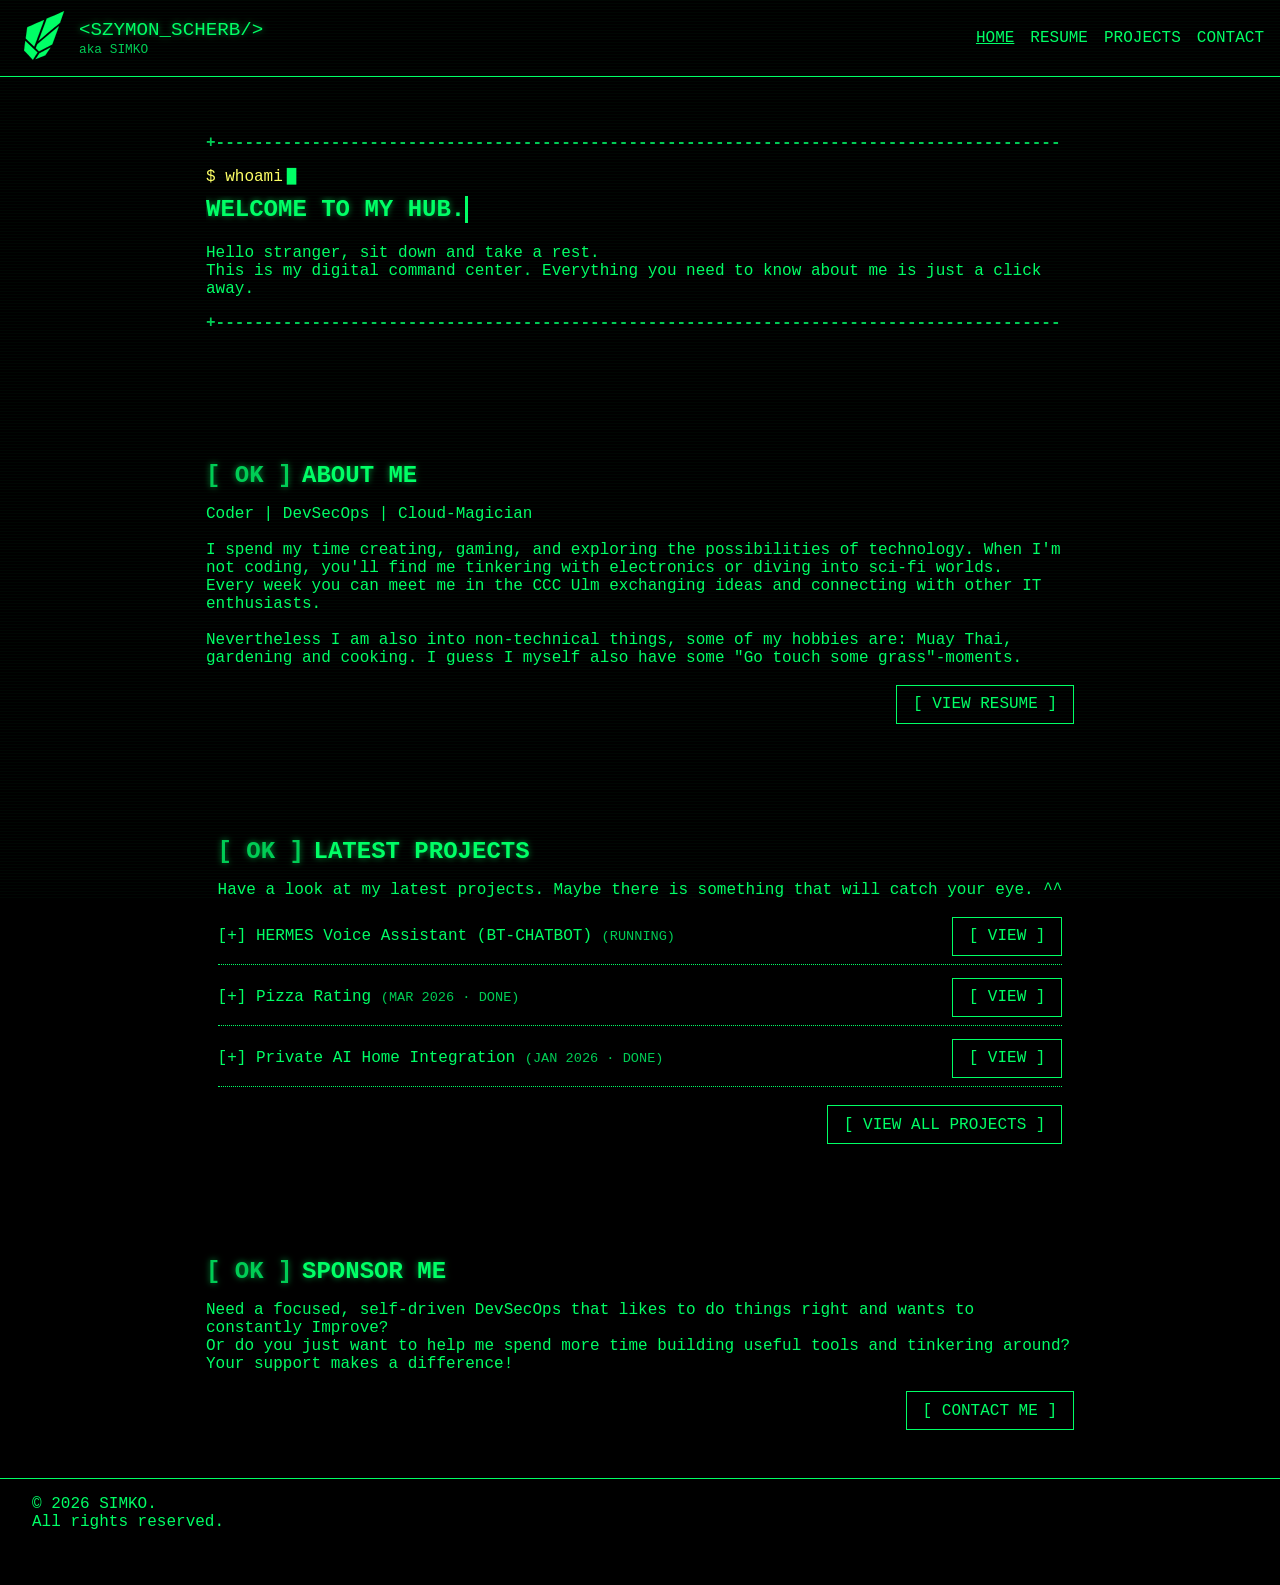
<file: index.html>
<!DOCTYPE html>
<html lang="en">
<head>
<meta charset="UTF-8">
<meta name="viewport" content="width=device-width, initial-scale=1.0">
<title>HOME</title>
<link rel="stylesheet" href="style.css">
<link rel="icon" type="image/x-icon" href="img/logo.svg">
<link rel="canonical" href="https://s-i-m-k-o.github.io/web-app/">
<meta name="theme-color" content="#000">
<meta name="description" content="Szymon Scherb (SIMKO) - DevSecOps engineer. Projects, resume and how to get in touch.">
<meta property="og:title" content="<SZYMON_SCHERB/> - DevSecOps Hub">
<meta property="og:description" content="Szymon Scherb (SIMKO) - DevSecOps engineer. Projects, resume and how to get in touch.">
<meta property="og:type" content="website">
<meta property="og:url" content="https://s-i-m-k-o.github.io/web-app/">
<meta property="og:image" content="https://s-i-m-k-o.github.io/web-app/img/simko-logo-og.jpg">
</head>
<body>

<header>
    <div class="header-left">
        <a href="index.html"><img src="img/logo.svg" alt="Logo"/></a>
        <div class="header-text">
            <p class="site-title">&lt;SZYMON_SCHERB/&gt;</p>
            <p class="site-subtitle">aka SIMKO</p>
        </div>
    </div>
    <nav>
        <a href="index.html" class="active" aria-current="page">HOME</a>
        <a href="resume.html">RESUME</a>
        <a href="projects.html">PROJECTS</a>
        <a href="contact.html">CONTACT</a>
    </nav>
</header>

<section>
    <p class="ascii-divider">+----------------------------------------------------------------------------------------</p>
    <p class="prompt">$ whoami</p>
    <h1 class="typewriter" id="welcome-text">WELCOME TO MY HUB.</h1>
    <p>Hello stranger, sit down and take a rest.<br>
       This is my digital command center. Everything you need to know about me is just a click away.</p>
    <p class="ascii-divider">+----------------------------------------------------------------------------------------</p>
</section>
<br>

<section>
    <h2><span class="ok">[ OK ]</span>ABOUT ME</h2>
    <p>Coder | DevSecOps | Cloud-Magician</p>
    <br>
    <p>I spend my time creating, gaming, and exploring the possibilities of technology. When I'm not coding, you'll find me tinkering with electronics or diving into sci-fi worlds.</p>
    <p>Every week you can meet me in the CCC Ulm exchanging ideas and connecting with other IT enthusiasts.</p>
    <br>
    <p>Nevertheless I am also into non-technical things, some of my hobbies are: Muay Thai, gardening and cooking. I guess I myself also have some "Go touch some grass"-moments.</p>
    <br>
    <div class="row end">
        <a class="button" href="resume.html">[ VIEW RESUME ]</a>
    </div>
</section>
<br>

<section>
    <h2><span class="ok">[ OK ]</span>LATEST PROJECTS</h2>
    <p>Have a look at my latest projects. Maybe there is something that will catch your eye. ^^ </p>
    <br>
    <ul class="project-list">
        <li class="project-item">
            <span>[+] HERMES Voice Assistant (BT-CHATBOT) <i>(RUNNING)</i></span>
            <a class="button" href="projects/bt-chatbot.html">[ VIEW ]</a>
        </li>
        <li class="project-item">
            <span>[+] Pizza Rating <i>(MAR 2026 · DONE)</i></span>
            <a class="button" href="projects/pizza-rating.html">[ VIEW ]</a>
        </li>
        <li class="project-item">
            <span>[+] Private AI Home Integration <i>(JAN 2026 · DONE)</i></span>
            <a class="button" href="projects/ai-home-integration.html">[ VIEW ]</a>
        </li>
    </ul>
    <br>
    <div class="row end">
        <a class="button" href="projects.html">[ VIEW ALL PROJECTS ]</a>
    </div>
</section>
<br>

<section>
    <h2><span class="ok">[ OK ]</span>SPONSOR ME</h2>
    <p>Need a focused, self-driven DevSecOps that likes to do things right and wants to constantly Improve?</p>
    <p>Or do you just want to help me spend more time building useful tools and tinkering around? <br> Your support makes a difference!</p>
    <br>
    <div class="row end">
        <a class="button" href="contact.html">[ CONTACT ME ]</a>
    </div>
</section>

<footer>
    <p>&copy; 2026 SIMKO. <br>All rights reserved.</p>
</footer>

</body>
</html>
</file>
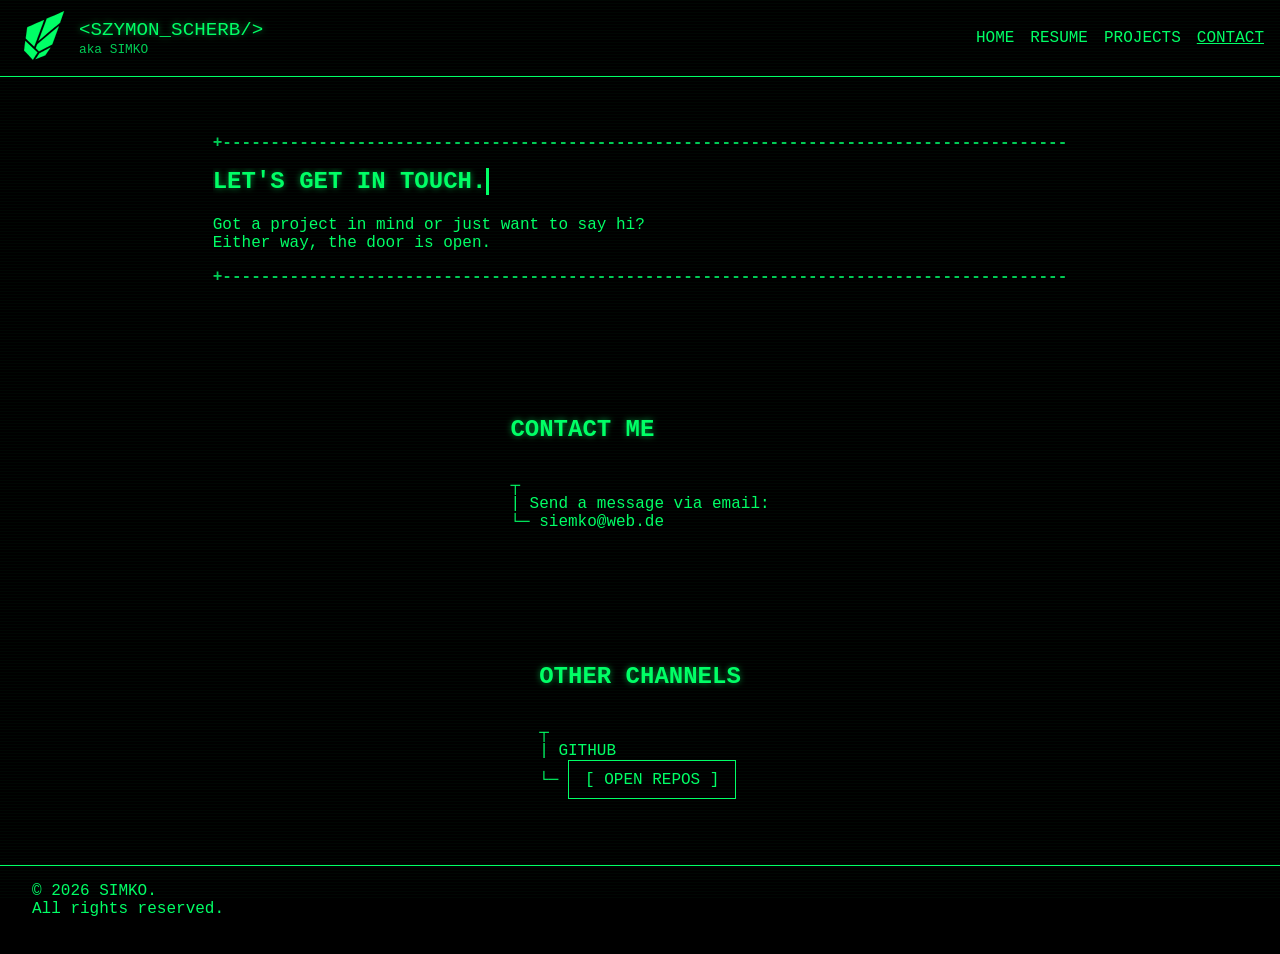
<file: contact.html>
<!DOCTYPE html>
<html lang="en">
<head>
    <meta charset="UTF-8">
    <meta name="viewport" content="width=device-width, initial-scale=1.0">
<title>CONTACT</title>
<link rel="stylesheet" href="style.css">
<link rel="icon" type="image/x-icon" href="img/logo.svg">
<link rel="canonical" href="https://s-i-m-k-o.github.io/web-app/contact.html">
<meta name="theme-color" content="#000">
<meta name="description" content="Contact Szymon Scherb (SIMKO) - send an email or find me on GitHub.">
<meta property="og:title" content="<SZYMON_SCHERB/> - Contact">
<meta property="og:description" content="Contact Szymon Scherb (SIMKO) - send an email or find me on GitHub.">
<meta property="og:type" content="website">
<meta property="og:url" content="https://s-i-m-k-o.github.io/web-app/contact.html">
<meta property="og:image" content="https://s-i-m-k-o.github.io/web-app/img/simko-logo-og.jpg">
</head>
<body>
<header>
    <div class="header-left">
        <a href="index.html"><img src="img/logo.svg" alt="Logo"></a>
        <div class="header-text">
            <p class="site-title">&lt;SZYMON_SCHERB/&gt;</p>
            <p class="site-subtitle">aka SIMKO</p>
        </div>
    </div>
    <nav>
        <a href="index.html">HOME</a>
        <a href="resume.html">RESUME</a>
        <a href="projects.html">PROJECTS</a>
        <a href="contact.html" class="active" aria-current="page">CONTACT</a>
    </nav>
</header>

<section>
    <p class="ascii-divider">+----------------------------------------------------------------------------------------</p>
    <h1 class="typewriter" id="welcome-text">LET'S GET IN TOUCH.</h1>
    <p>Got a project in mind or just want to say hi?<br>Either way, the door is open.</p>
    <p class="ascii-divider">+----------------------------------------------------------------------------------------</p>
</section>
<br>

<section>
    <h2>CONTACT ME</h2>
    <br>
    <p>┬</p>
    <p>| Send a message via email:</p>
    <p>└─ siemko&#64;web&#46;de</p>
    <br>
</section>
<br>

<section>
    <h2>OTHER CHANNELS</h2>
    <br>
    <p>┬</p>
    <p>| GITHUB</p>
    <p>└─ <a class="button" href="https://github.com/S-I-M-K-O" target="_blank" rel="noopener">[ OPEN REPOS ]</a></p>
    <br>
</section>

<footer>
    <p>&copy; 2026 SIMKO. <br>All rights reserved.</p>
</footer>

</body>
</html>
</file>
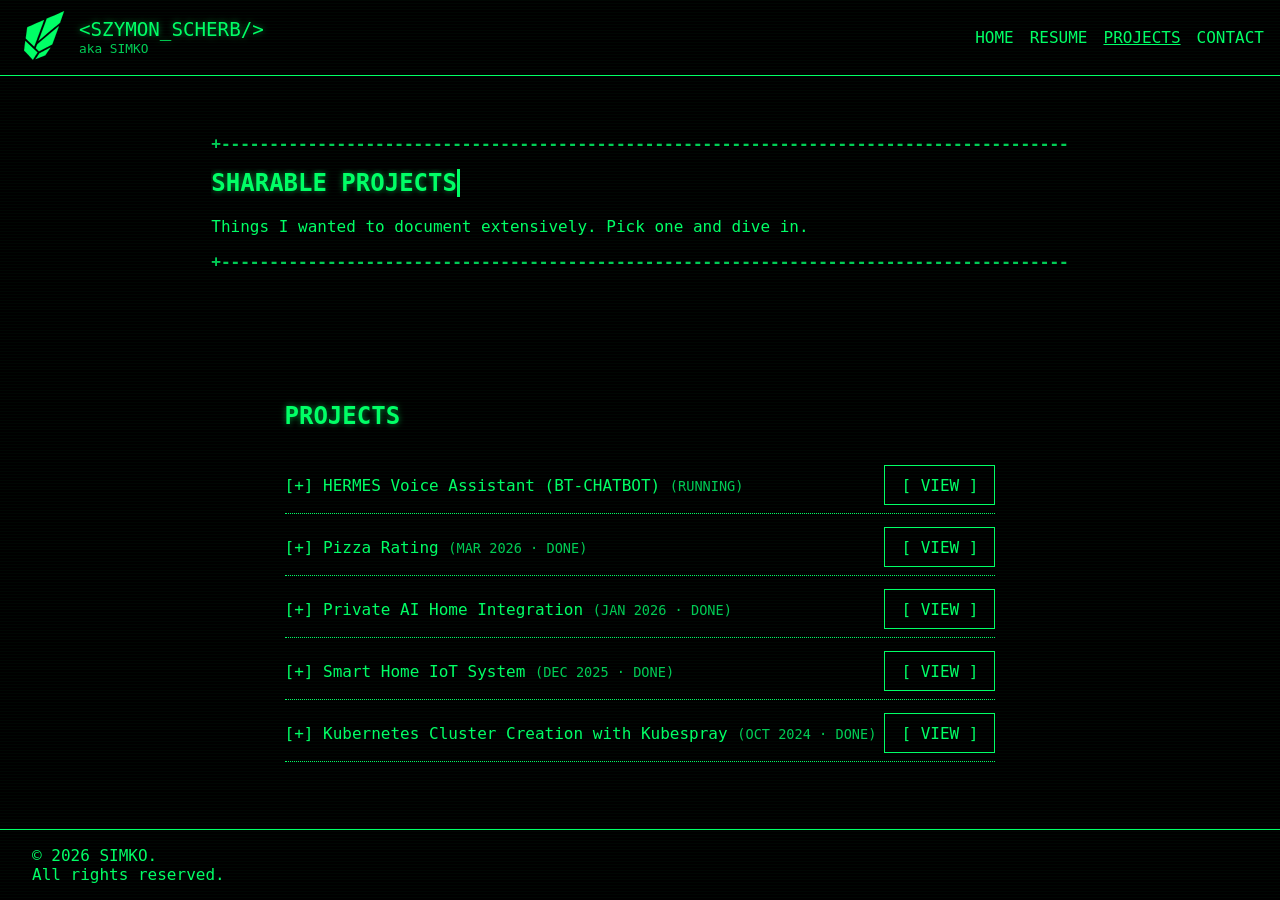
<file: projects.html>
<!DOCTYPE html>
<html lang="en">
<head>
    <meta charset="UTF-8">
    <meta name="viewport" content="width=device-width, initial-scale=1.0">
<title>PROJECTS</title>
<link rel="stylesheet" href="style.css">
<link rel="icon" type="image/x-icon" href="img/logo.svg">
<link rel="canonical" href="https://s-i-m-k-o.github.io/web-app/projects.html">
<meta name="theme-color" content="#000">
<meta name="description" content="Projects of Szymon Scherb (SIMKO) - Kubernetes, private AI and smart home IoT.">
<meta property="og:title" content="<SZYMON_SCHERB/> - Projects">
<meta property="og:description" content="Projects of Szymon Scherb (SIMKO) - Kubernetes, private AI and smart home IoT.">
<meta property="og:type" content="website">
<meta property="og:url" content="https://s-i-m-k-o.github.io/web-app/projects.html">
<meta property="og:image" content="https://s-i-m-k-o.github.io/web-app/img/simko-logo-og.jpg">
</head>
<body>
<header>
    <div class="header-left">
        <a href="index.html"><img src="img/logo.svg" alt="Logo"></a>
        <div class="header-text">
            <p class="site-title">&lt;SZYMON_SCHERB/&gt;</p>
            <p class="site-subtitle">aka SIMKO</p>
        </div>
    </div>
    <nav>
        <a href="index.html">HOME</a>
        <a href="resume.html">RESUME</a>
        <a href="projects.html" class="active" aria-current="page">PROJECTS</a>
        <a href="contact.html">CONTACT</a>
    </nav>
</header>

<section>
    <p class="ascii-divider">+----------------------------------------------------------------------------------------</p>
    <h1 class="typewriter" id="welcome-text">SHARABLE PROJECTS</h1>
    <p>Things I wanted to document extensively. Pick one and dive in.<br></p>
    <p class="ascii-divider">+----------------------------------------------------------------------------------------</p>
</section>
<br>

<section>
    <h2>PROJECTS</h2>
    <br>
    <ul class="project-list">
        <li class="project-item">
            <span>[+] HERMES Voice Assistant (BT-CHATBOT) <i>(RUNNING)</i></span>
            <a class="button" href="projects/bt-chatbot.html">[ VIEW ]</a>
        </li>
        <li class="project-item">
            <span>[+] Pizza Rating <i>(MAR 2026 · DONE)</i></span>
            <a class="button" href="projects/pizza-rating.html">[ VIEW ]</a>
        </li>
        <li class="project-item">
            <span>[+] Private AI Home Integration <i>(JAN 2026 · DONE)</i></span>
            <a class="button" href="projects/ai-home-integration.html">[ VIEW ]</a>
        </li>
        <li class="project-item">
            <span>[+] Smart Home IoT System <i>(DEC 2025 · DONE)</i></span>
            <a class="button" href="projects/smart-home-iot.html">[ VIEW ]</a>
        </li>
        <li class="project-item">
            <span>[+] Kubernetes Cluster Creation with Kubespray <i>(OCT 2024 · DONE)</i></span>
            <a class="button" href="projects/kubernetes-hetzner-cluster.html">[ VIEW ]</a>
        </li>
    </ul>
</section>

<footer>
    <p>&copy; 2026 SIMKO. <br>All rights reserved.</p>
</footer>

</body>
</html>
</file>
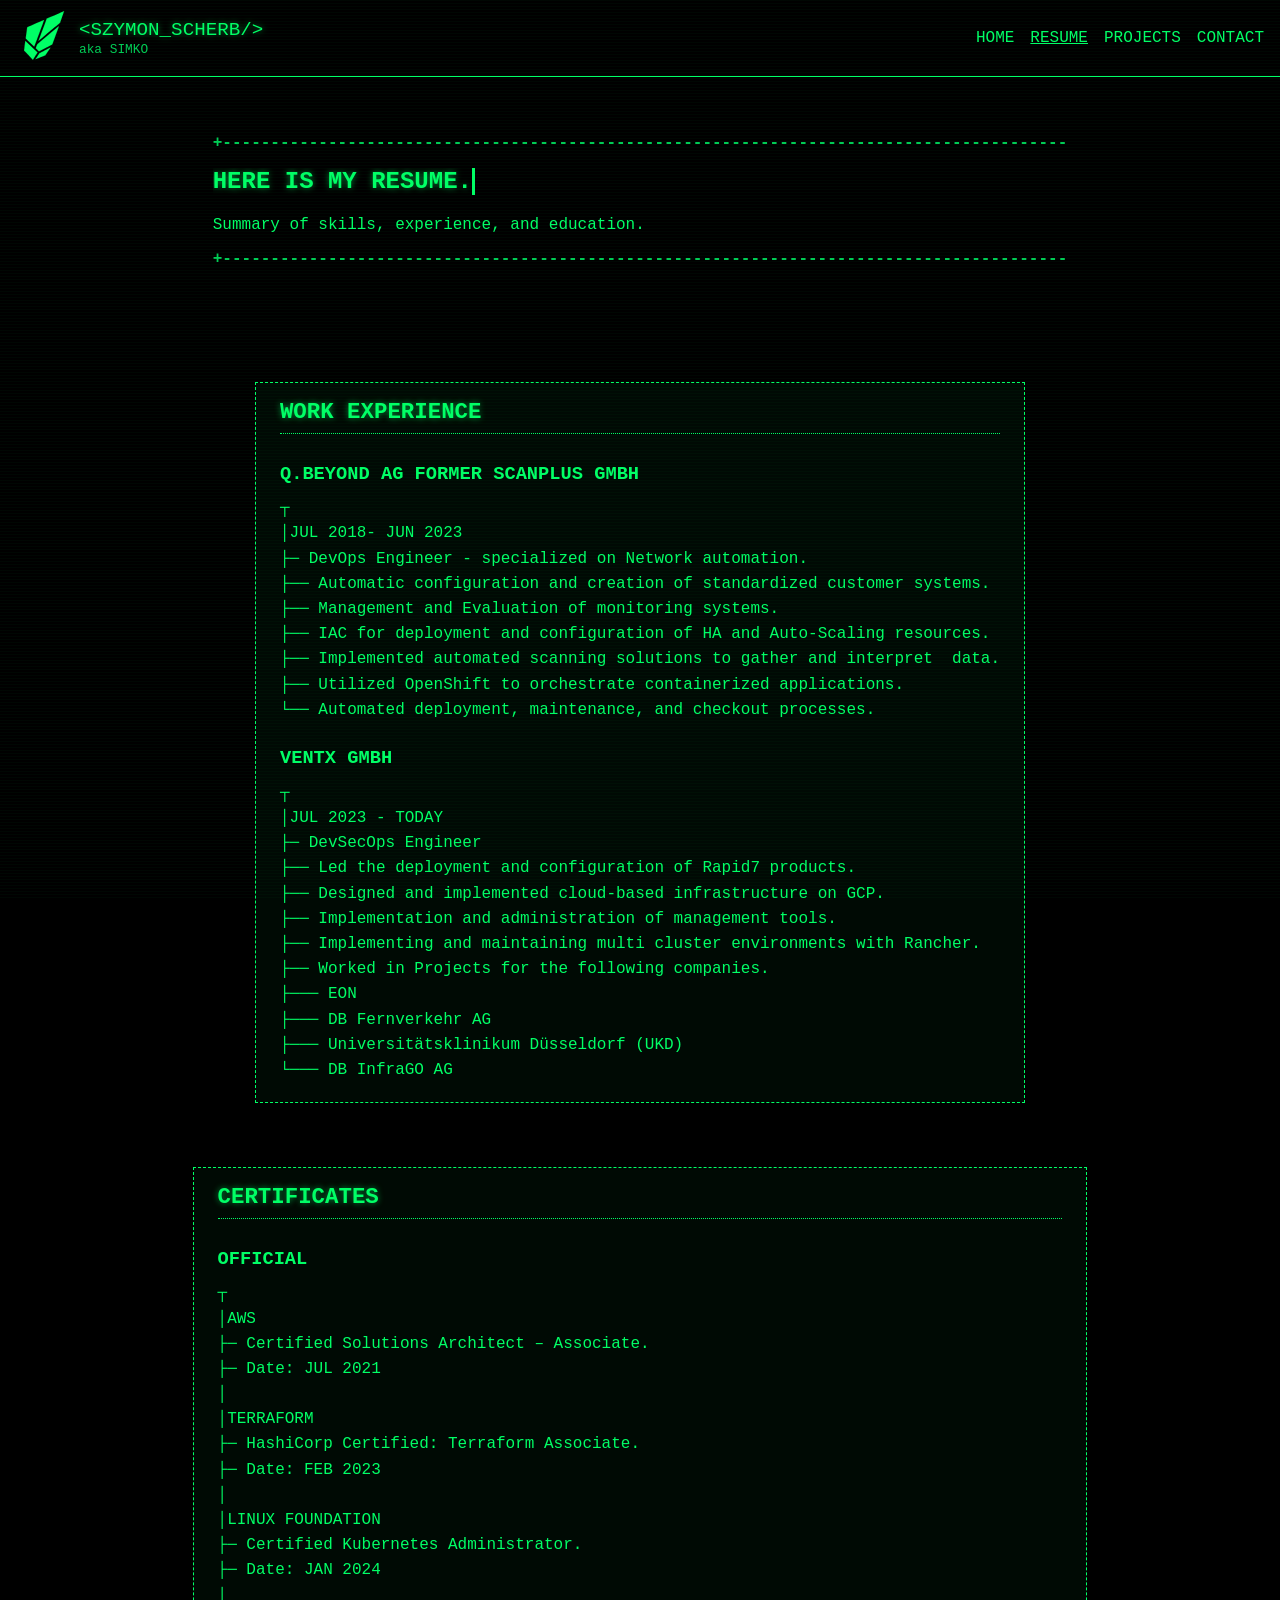
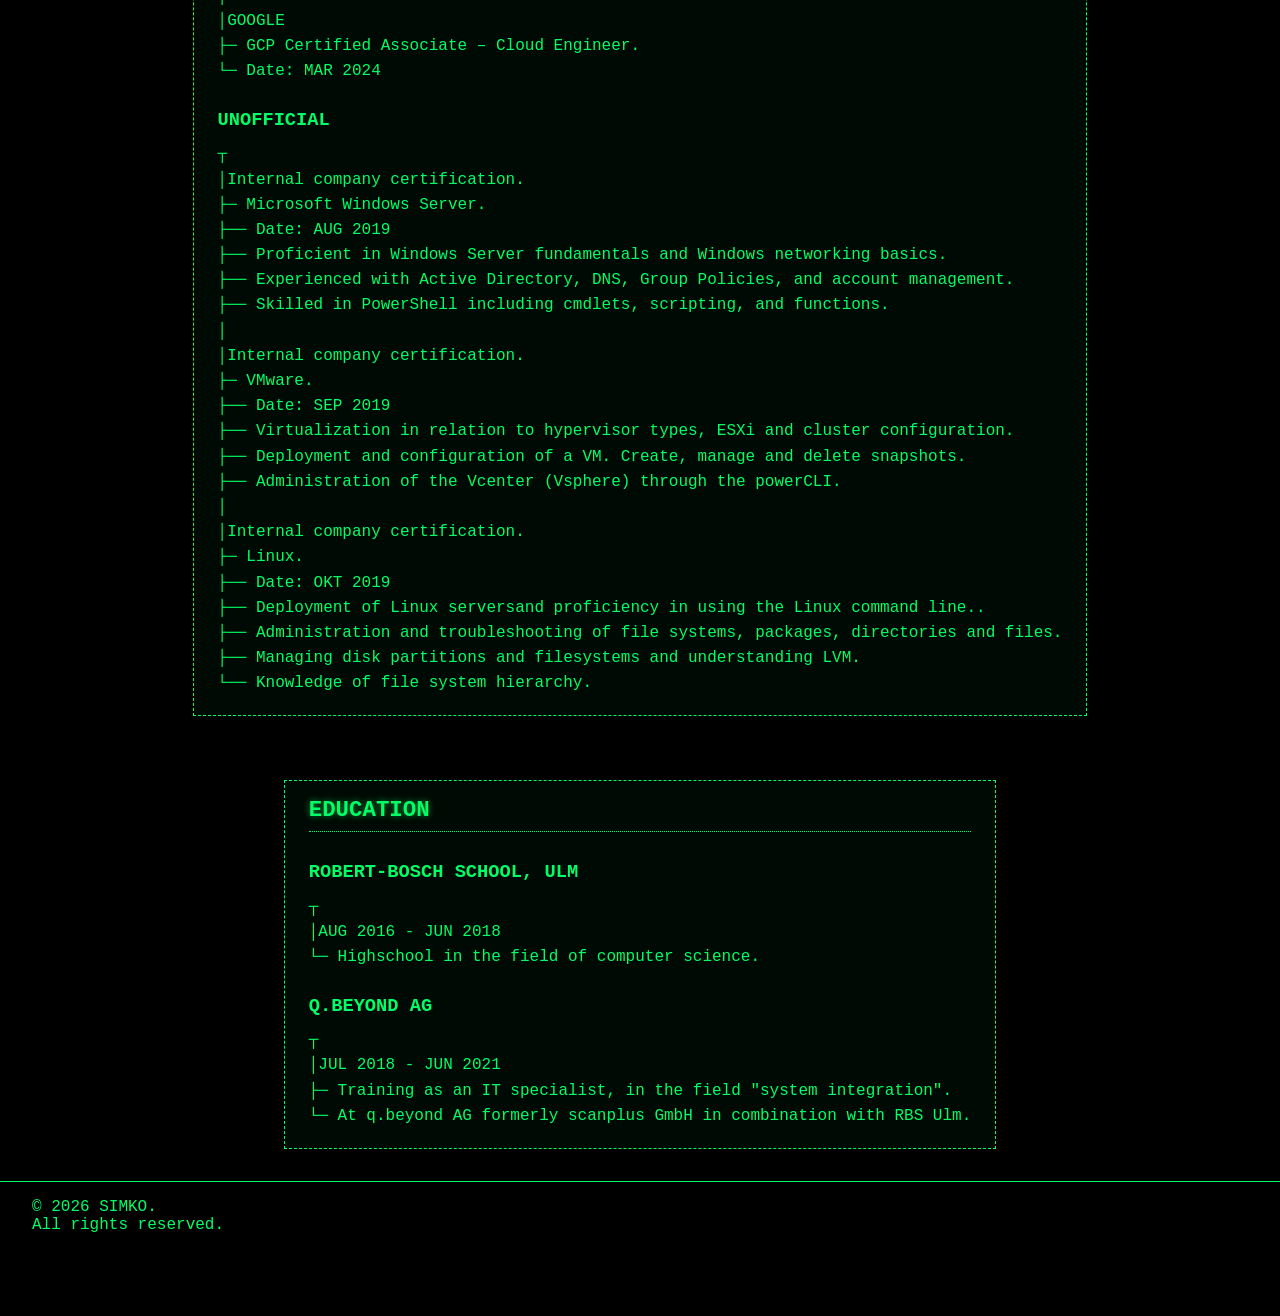
<file: resume.html>
<!DOCTYPE html>
<html lang="en">
<head>
    <meta charset="UTF-8">
    <meta name="viewport" content="width=device-width, initial-scale=1.0">
    <title>RESUME</title>
    <link rel="icon" type="image/x-icon" href="img/logo.svg">
    <link rel="stylesheet" href="style.css">
    <link rel="canonical" href="https://s-i-m-k-o.github.io/web-app/resume.html">
    <meta name="theme-color" content="#000">
    <meta name="description" content="Resume of Szymon Scherb (SIMKO) - DevSecOps engineer. Work experience, certificates and education.">
    <meta property="og:title" content="<SZYMON_SCHERB/> - Resume">
    <meta property="og:description" content="Resume of Szymon Scherb (SIMKO) - DevSecOps engineer. Work experience, certificates and education.">
    <meta property="og:type" content="website">
    <meta property="og:url" content="https://s-i-m-k-o.github.io/web-app/resume.html">
    <meta property="og:image" content="https://s-i-m-k-o.github.io/web-app/img/simko-logo-og.jpg">
</head>
<body>
<header>
    <div class="header-left">
        <a href="index.html"><img src="img/logo.svg" alt="Logo"></a>
        <div class="header-text">
            <p class="site-title">&lt;SZYMON_SCHERB/&gt;</p>
            <p class="site-subtitle">aka SIMKO</p>
        </div>
    </div>
    <nav>
        <a href="index.html">HOME</a>
        <a href="resume.html" class="active" aria-current="page">RESUME</a>
        <a href="projects.html">PROJECTS</a>
        <a href="contact.html">CONTACT</a>
    </nav>
</header>

<section>
    <p class="ascii-divider">+----------------------------------------------------------------------------------------</p>
    <h1 class="typewriter" id="welcome-text">HERE IS MY RESUME.</h1>
    <p>Summary of skills, experience, and education.</p>
    <p class="ascii-divider">+----------------------------------------------------------------------------------------</p>
</section>
<br>

 <section class="resume work-experience"> 
    <div class="q_beyond">
        <h2>WORK EXPERIENCE</h2>
        <h3>Q.BEYOND AG FORMER SCANPLUS GMBH</h3>
        <p>┬</p>        
        <p>│JUL 2018- JUN 2023</p>
        <p>├─ DevOps Engineer - specialized on Network automation.</p>
        <p>├── Automatic configuration and creation of standardized customer systems.</p>
        <p>├── Management and Evaluation of monitoring systems.</p>
        <p>├── IAC for deployment and configuration of HA and Auto-Scaling resources.</p>
        <p>├── Implemented automated scanning solutions to gather and interpret  data.</p>
        <p>├── Utilized OpenShift to orchestrate containerized applications.</p>
        <p>└── Automated deployment, maintenance, and checkout processes.</p>
    </div>
    <div class="ventx">
        <h3>VENTX GMBH</h3>
        <p>┬</p>        
        <p>│JUL 2023 - TODAY</p>
        <p>├─ DevSecOps Engineer</p>
        <p>├── Led the deployment and configuration of Rapid7 products.</p>
        <p>├── Designed and implemented cloud-based infrastructure on GCP.</p>
        <p>├── Implementation and administration of management tools.</p>
        <p>├── Implementing and maintaining multi cluster environments with Rancher.</p>
        <p>├── Worked in Projects for the following companies.</p>
        <p>├─── EON</p>
        <p>├─── DB Fernverkehr AG</p>
        <p>├─── Universitätsklinikum Düsseldorf (UKD)</p>
        <p>└─── DB InfraGO AG</p>
    </div>
 </section>

 <section class="resume Certificates">
    <div class="certificates_official">
        <h2>CERTIFICATES</h2>
        <h3>OFFICIAL</h3>
        <p>┬</p>        
        <p>│AWS</p>
        <p>├─ Certified Solutions Architect – Associate.</p>
        <p>├─ Date: JUL 2021</p>
        <p>│</p>
        <p>│TERRAFORM</p>
        <p>├─ HashiCorp Certified: Terraform Associate.</p>
        <p>├─ Date: FEB 2023</p>
        <p>│</p>
        <p>│LINUX FOUNDATION</p>
        <p>├─ Certified Kubernetes Administrator.</p>
        <p>├─ Date: JAN 2024</p>
        <p>│</p>
        <p>│GOOGLE</p>
        <p>├─ GCP Certified Associate – Cloud Engineer.</p>
        <p>└─ Date: MAR 2024</p>
    </div>

    <div class="certificates_unofficial">
        <h3>UNOFFICIAL</h3>
        <p>┬</p>        
        <p>│Internal company certification.</p>
        <p>├─ Microsoft Windows Server.</p>
        <p>├── Date: AUG 2019</p>
        <p>├── Proficient in Windows Server fundamentals and Windows networking basics.</p>
        <p>├── Experienced with Active Directory, DNS, Group Policies, and account management.</p>
        <p>├── Skilled in PowerShell including cmdlets, scripting, and functions.</p>
        <p>│</p>
        <p>│Internal company certification.</p>
        <p>├─ VMware.</p>
        <p>├── Date: SEP 2019</p>
        <p>├── Virtualization in relation to hypervisor types, ESXi and cluster configuration.</p>
        <p>├── Deployment and configuration of a VM. Create, manage and delete snapshots.</p>
        <p>├── Administration of the Vcenter (Vsphere) through the powerCLI.</p>
        <p>│</p>
        <p>│Internal company certification.</p>
        <p>├─ Linux.</p>
        <p>├── Date: OKT 2019</p>
        <p>├── Deployment of Linux serversand proficiency in using the Linux command line..</p>
        <p>├── Administration and troubleshooting of file systems, packages, directories and files.</p>
        <p>├── Managing disk partitions and filesystems and understanding LVM.</p>
        <p>└── Knowledge of file system hierarchy.</p>
    </div>
 </section>
 
 <section class="resume Education"> 
    <h2>EDUCATION</h2>
    <div>
        <h3>ROBERT-BOSCH SCHOOL, ULM</h3>
        <p>┬</p>        
        <p>│AUG 2016 - JUN 2018</p>
        <p>└─ Highschool in the field of computer science.</p>
    </div>
    <div>
        <h3>Q.BEYOND AG</h3>
        <p>┬</p>        
        <p>│JUL 2018 - JUN 2021</p>
        <p>├─ Training as an IT specialist, in the field "system integration".</p>
        <p>└─ At q.beyond AG formerly scanplus GmbH in combination with RBS Ulm.</p>
    </div>
 </section>

<footer>
    <p>&copy; 2026 SIMKO. <br>All rights reserved.</p>
</footer>

</body>
</html>
</file>
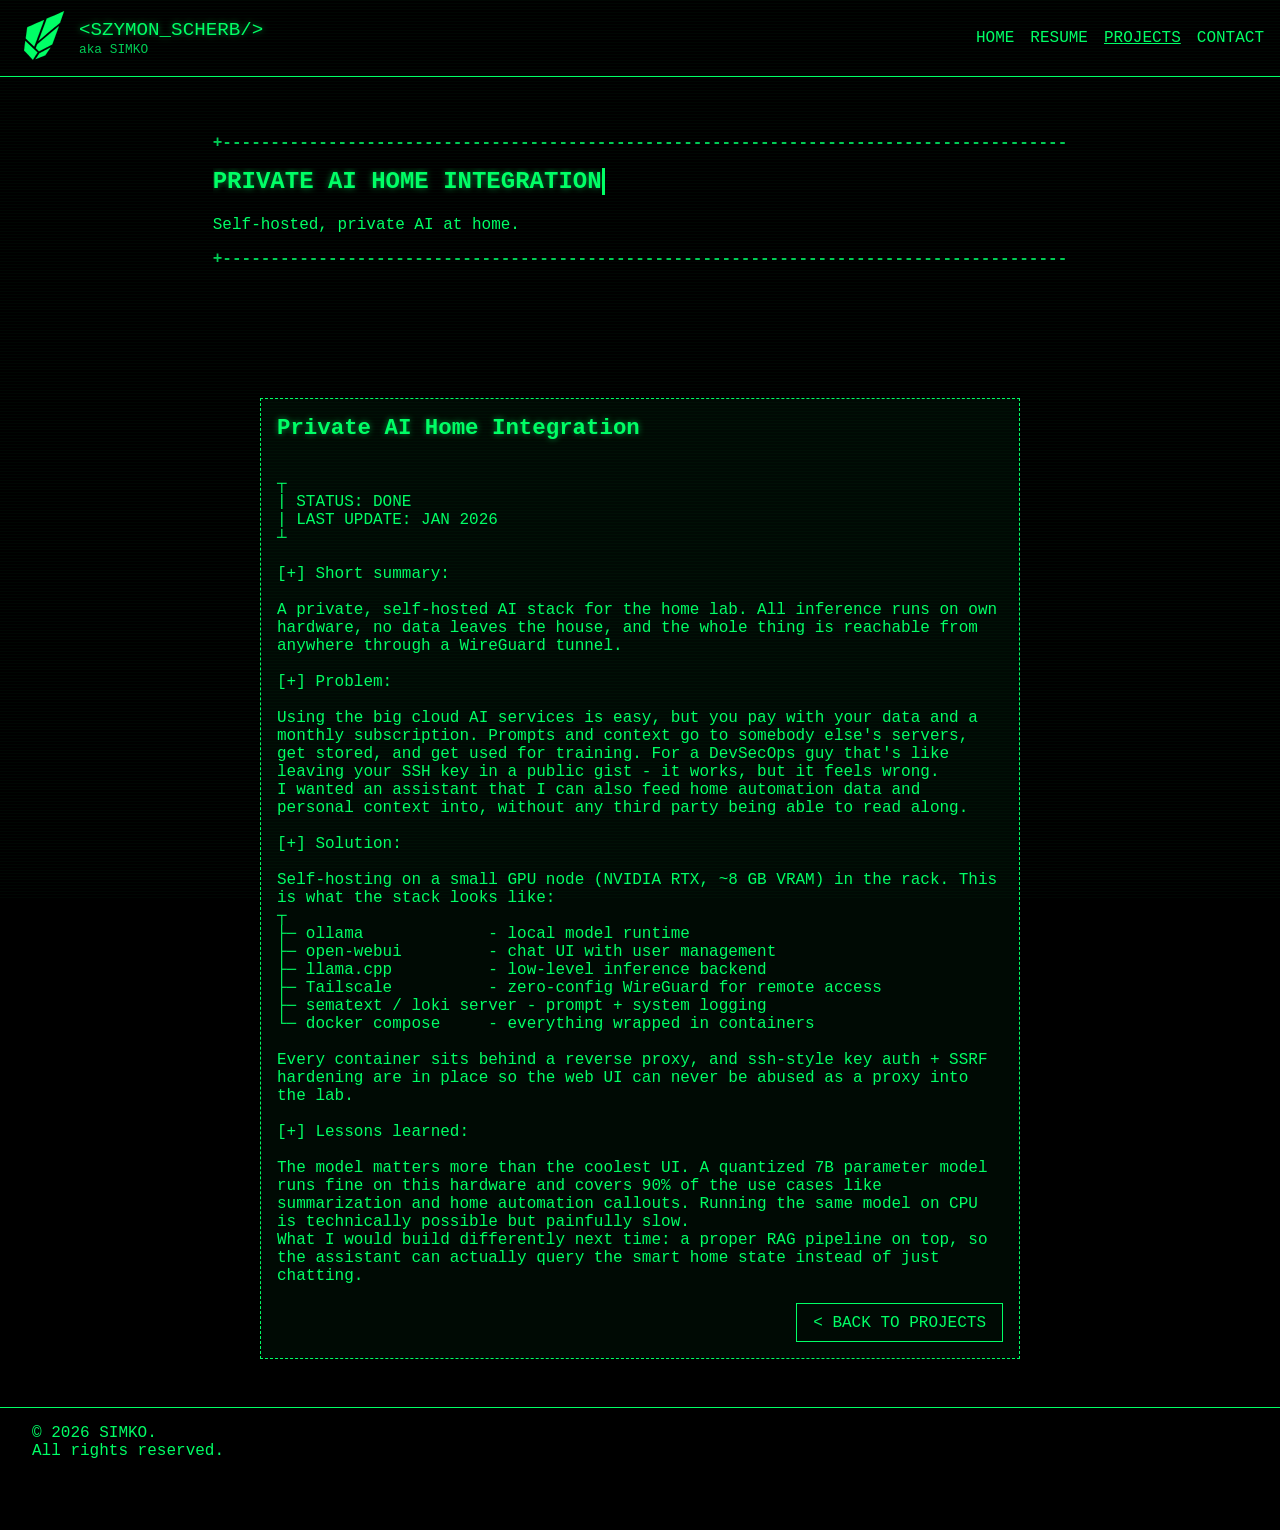
<file: projects/ai-home-integration.html>
<!DOCTYPE html>
<html lang="en">
<head>
    <meta charset="UTF-8">
    <meta name="viewport" content="width=device-width, initial-scale=1.0">
    <title>PRIVATE AI HOME INTEGRATION | PROJECTS</title>
    <link rel="stylesheet" href="../style.css">
    <link rel="icon" type="image/x-icon" href="../img/logo.svg">
    <link rel="canonical" href="https://s-i-m-k-o.github.io/web-app/projects/ai-home-integration.html">
    <meta name="theme-color" content="#000">
    <meta name="description" content="Private, self-hosted AI home integration on a home lab GPU node - project write-up by SIMKO.">
    <meta property="og:title" content="Private AI Home Integration - SIMKO">
    <meta property="og:description" content="Private, self-hosted AI home integration on a home lab GPU node - project write-up by SIMKO.">
    <meta property="og:type" content="website">
    <meta property="og:url" content="https://s-i-m-k-o.github.io/web-app/projects/ai-home-integration.html">
    <meta property="og:image" content="https://s-i-m-k-o.github.io/web-app/img/simko-logo-og.jpg">
</head>
<body>
<header>
    <div class="header-left">
        <a href="../index.html"><img src="../img/logo.svg" alt="Logo"></a>
        <div class="header-text">
            <p class="site-title">&lt;SZYMON_SCHERB/&gt;</p>
            <p class="site-subtitle">aka SIMKO</p>
        </div>
    </div>
    <nav>
        <a href="../index.html">HOME</a>
        <a href="../resume.html">RESUME</a>
        <a href="../projects.html" class="active" aria-current="page">PROJECTS</a>
        <a href="../contact.html">CONTACT</a>
    </nav>
</header>

<section>
    <p class="ascii-divider">+----------------------------------------------------------------------------------------</p>
    <h1 class="typewriter" id="welcome-text">PRIVATE AI HOME INTEGRATION</h1>
    <p>Self-hosted, private AI at home.<br></p>
    <p class="ascii-divider">+----------------------------------------------------------------------------------------</p>
</section>
<br>

<section>
    <div class="project-card">
        <h2>Private AI Home Integration</h2>
        <br>
        <p>┬</p>
        <p>| STATUS: DONE </p>
        <p>| LAST UPDATE: JAN 2026 </p>
        <p>┴</p>
        <br>
        <p>[+] Short summary:</p>
        <br>
        <p>A private, self-hosted AI stack for the home lab. All inference runs on own hardware, no data leaves the house, and the whole thing is reachable from anywhere through a WireGuard tunnel.</p>
        <br>
        <p>[+] Problem:</p>
        <br>
        <p>Using the big cloud AI services is easy, but you pay with your data and a monthly subscription. Prompts and context go to somebody else's servers, get stored, and get used for training. For a DevSecOps guy that's like leaving your SSH key in a public gist - it works, but it feels wrong.</p>
        <p>I wanted an assistant that I can also feed home automation data and personal context into, without any third party being able to read along.</p>
        <br>
        <p>[+] Solution:</p>
        <br>
        <p>Self-hosting on a small GPU node (NVIDIA RTX, ~8 GB VRAM) in the rack. This is what the stack looks like:</p>
        <p>┬</p>
        <p>├─ ollama             - local model runtime</p>
        <p>├─ open-webui         - chat UI with user management</p>
        <p>├─ llama.cpp          - low-level inference backend</p>
        <p>├─ Tailscale          - zero-config WireGuard for remote access</p>
        <p>├─ sematext / loki server - prompt + system logging</p>
        <p>└─ docker compose     - everything wrapped in containers</p>
        <br>
        <p>Every container sits behind a reverse proxy, and ssh-style key auth + SSRF hardening are in place so the web UI can never be abused as a proxy into the lab.</p>
        <br>
        <p>[+] Lessons learned:</p>
        <br>
        <p>The model matters more than the coolest UI. A quantized 7B parameter model runs fine on this hardware and covers 90% of the use cases like summarization and home automation callouts. Running the same model on CPU is technically possible but painfully slow.</p>
        <p>What I would build differently next time: a proper RAG pipeline on top, so the assistant can actually query the smart home state instead of just chatting.</p>
        <br>
        <div class="row end">
            <a class="button" href="../projects.html">&lt; BACK TO PROJECTS</a>
        </div>
    </div>
</section>

<footer>
    <p>&copy; 2026 SIMKO. <br>All rights reserved.</p>
</footer>

</body>
</html>
</file>
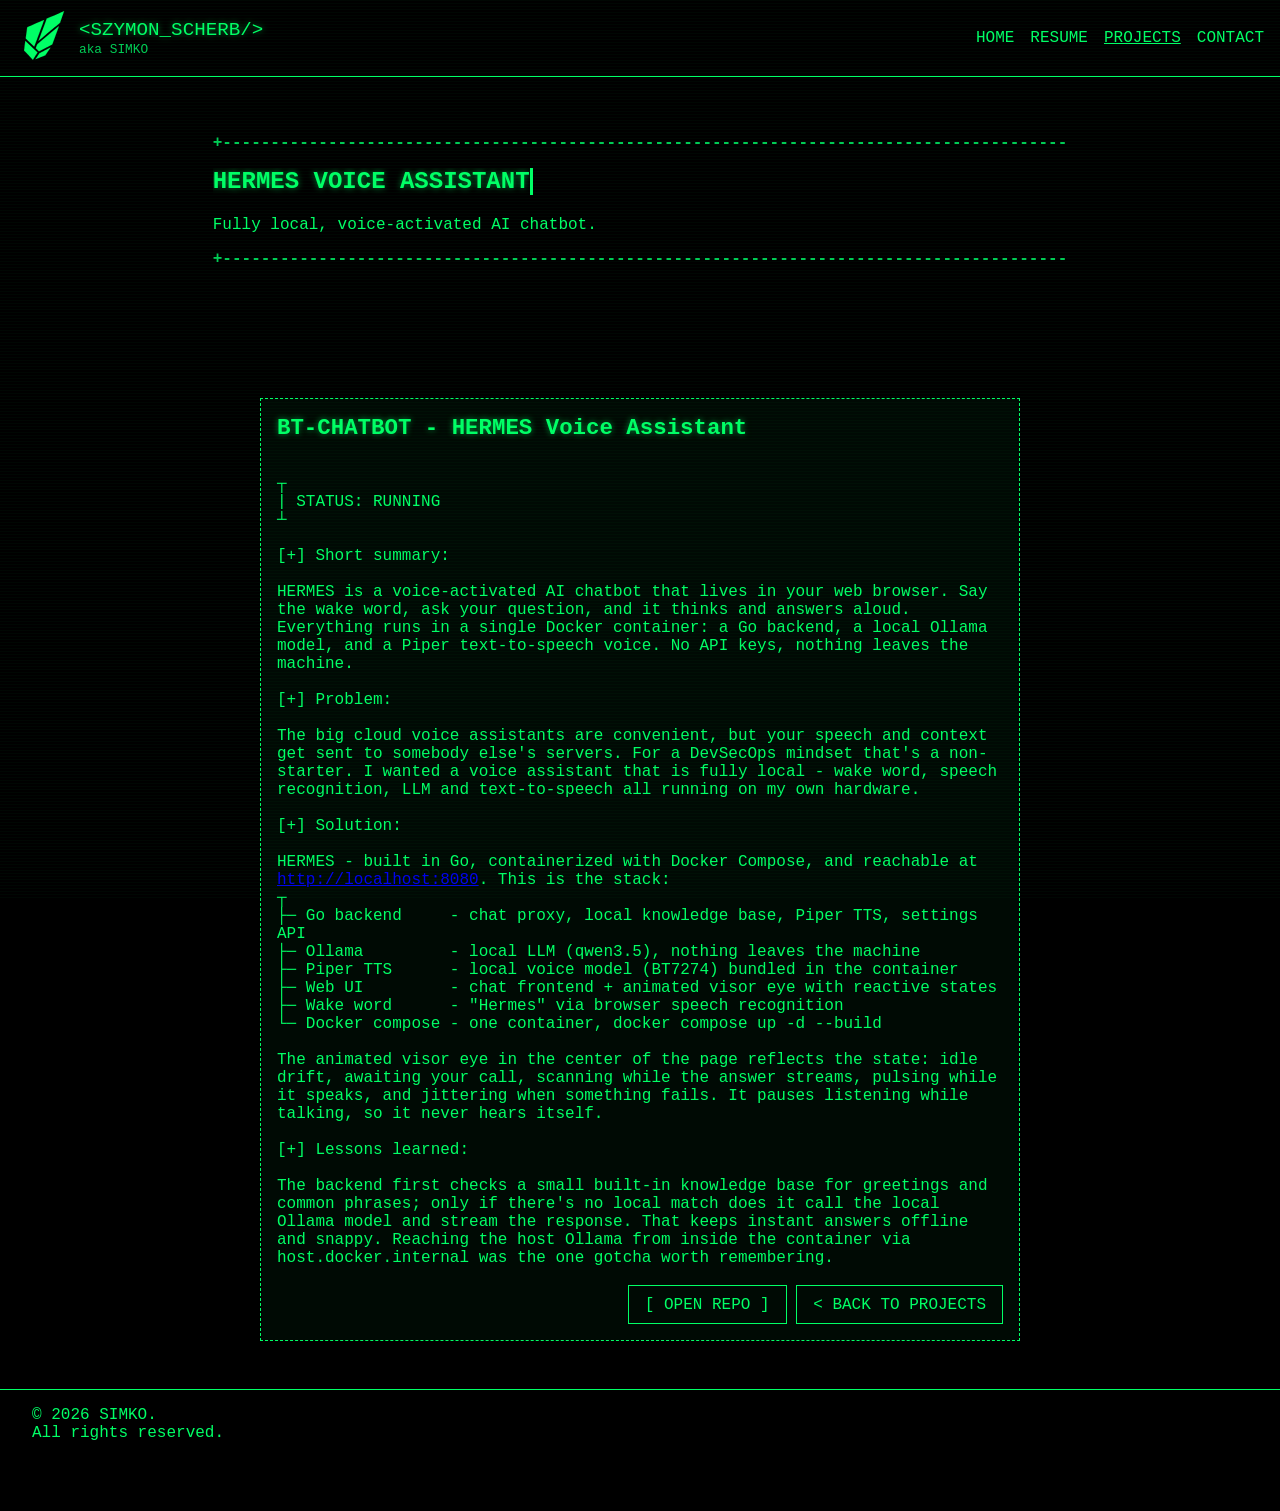
<file: projects/bt-chatbot.html>
<!DOCTYPE html>
<html lang="en">
<head>
    <meta charset="UTF-8">
    <meta name="viewport" content="width=device-width, initial-scale=1.0">
    <title>HERMES VOICE ASSISTANT | PROJECTS</title>
    <link rel="stylesheet" href="../style.css">
    <link rel="icon" type="image/x-icon" href="../img/logo.svg">
    <link rel="canonical" href="https://s-i-m-k-o.github.io/web-app/projects/bt-chatbot.html">
    <meta name="theme-color" content="#000">
    <meta name="description" content="BT-CHATBOT - fully local, voice-activated AI chatbot with wake word, animated visor eye, Ollama and Piper TTS - project write-up by SIMKO.">
    <meta property="og:title" content="HERMES Voice Assistant (BT-CHATBOT) - SIMKO">
    <meta property="og:description" content="BT-CHATBOT - fully local, voice-activated AI chatbot with wake word, animated visor eye, Ollama and Piper TTS - project write-up by SIMKO.">
    <meta property="og:type" content="website">
    <meta property="og:url" content="https://s-i-m-k-o.github.io/web-app/projects/bt-chatbot.html">
    <meta property="og:image" content="https://s-i-m-k-o.github.io/web-app/img/simko-logo-og.jpg">
</head>
<body>
<header>
    <div class="header-left">
        <a href="../index.html"><img src="../img/logo.svg" alt="Logo"></a>
        <div class="header-text">
            <p class="site-title">&lt;SZYMON_SCHERB/&gt;</p>
            <p class="site-subtitle">aka SIMKO</p>
        </div>
    </div>
    <nav>
        <a href="../index.html">HOME</a>
        <a href="../resume.html">RESUME</a>
        <a href="../projects.html" class="active" aria-current="page">PROJECTS</a>
        <a href="../contact.html">CONTACT</a>
    </nav>
</header>

<section>
    <p class="ascii-divider">+----------------------------------------------------------------------------------------</p>
    <h1 class="typewriter" id="welcome-text">HERMES VOICE ASSISTANT</h1>
    <p>Fully local, voice-activated AI chatbot.<br></p>
    <p class="ascii-divider">+----------------------------------------------------------------------------------------</p>
</section>
<br>

<section>
    <div class="project-card">
        <h2>BT-CHATBOT - HERMES Voice Assistant</h2>
        <br>
        <p>┬</p>
        <p>| STATUS: RUNNING </p>
        <p>┴</p>
        <br>
        <p>[+] Short summary:</p>
        <br>
        <p>HERMES is a voice-activated AI chatbot that lives in your web browser. Say the wake word, ask your question, and it thinks and answers aloud. Everything runs in a single Docker container: a Go backend, a local Ollama model, and a Piper text-to-speech voice. No API keys, nothing leaves the machine.</p>
        <br>
        <p>[+] Problem:</p>
        <br>
        <p>The big cloud voice assistants are convenient, but your speech and context get sent to somebody else's servers. For a DevSecOps mindset that's a non-starter. I wanted a voice assistant that is fully local - wake word, speech recognition, LLM and text-to-speech all running on my own hardware.</p>
        <br>
        <p>[+] Solution:</p>
        <br>
        <p>HERMES - built in Go, containerized with Docker Compose, and reachable at <a href="http://localhost:8080">http://localhost:8080</a>. This is the stack:</p>
        <p>┬</p>
        <p>├─ Go backend     - chat proxy, local knowledge base, Piper TTS, settings API</p>
        <p>├─ Ollama         - local LLM (qwen3.5), nothing leaves the machine</p>
        <p>├─ Piper TTS      - local voice model (BT7274) bundled in the container</p>
        <p>├─ Web UI         - chat frontend + animated visor eye with reactive states</p>
        <p>├─ Wake word      - "Hermes" via browser speech recognition</p>
        <p>└─ Docker compose - one container, docker compose up -d --build</p>
        <br>
        <p>The animated visor eye in the center of the page reflects the state: idle drift, awaiting your call, scanning while the answer streams, pulsing while it speaks, and jittering when something fails. It pauses listening while talking, so it never hears itself.</p>
        <br>
        <p>[+] Lessons learned:</p>
        <br>
        <p>The backend first checks a small built-in knowledge base for greetings and common phrases; only if there's no local match does it call the local Ollama model and stream the response. That keeps instant answers offline and snappy. Reaching the host Ollama from inside the container via host.docker.internal was the one gotcha worth remembering.</p>
        <br>
        <div class="row end">
            <a class="button" href="https://github.com/S-I-M-K-O/BT-CHATBOT" target="_blank" rel="noopener">[ OPEN REPO ]</a>
            <a class="button" href="../projects.html">&lt; BACK TO PROJECTS</a>
        </div>
    </div>
</section>

<footer>
    <p>&copy; 2026 SIMKO. <br>All rights reserved.</p>
</footer>

</body>
</html>
</file>
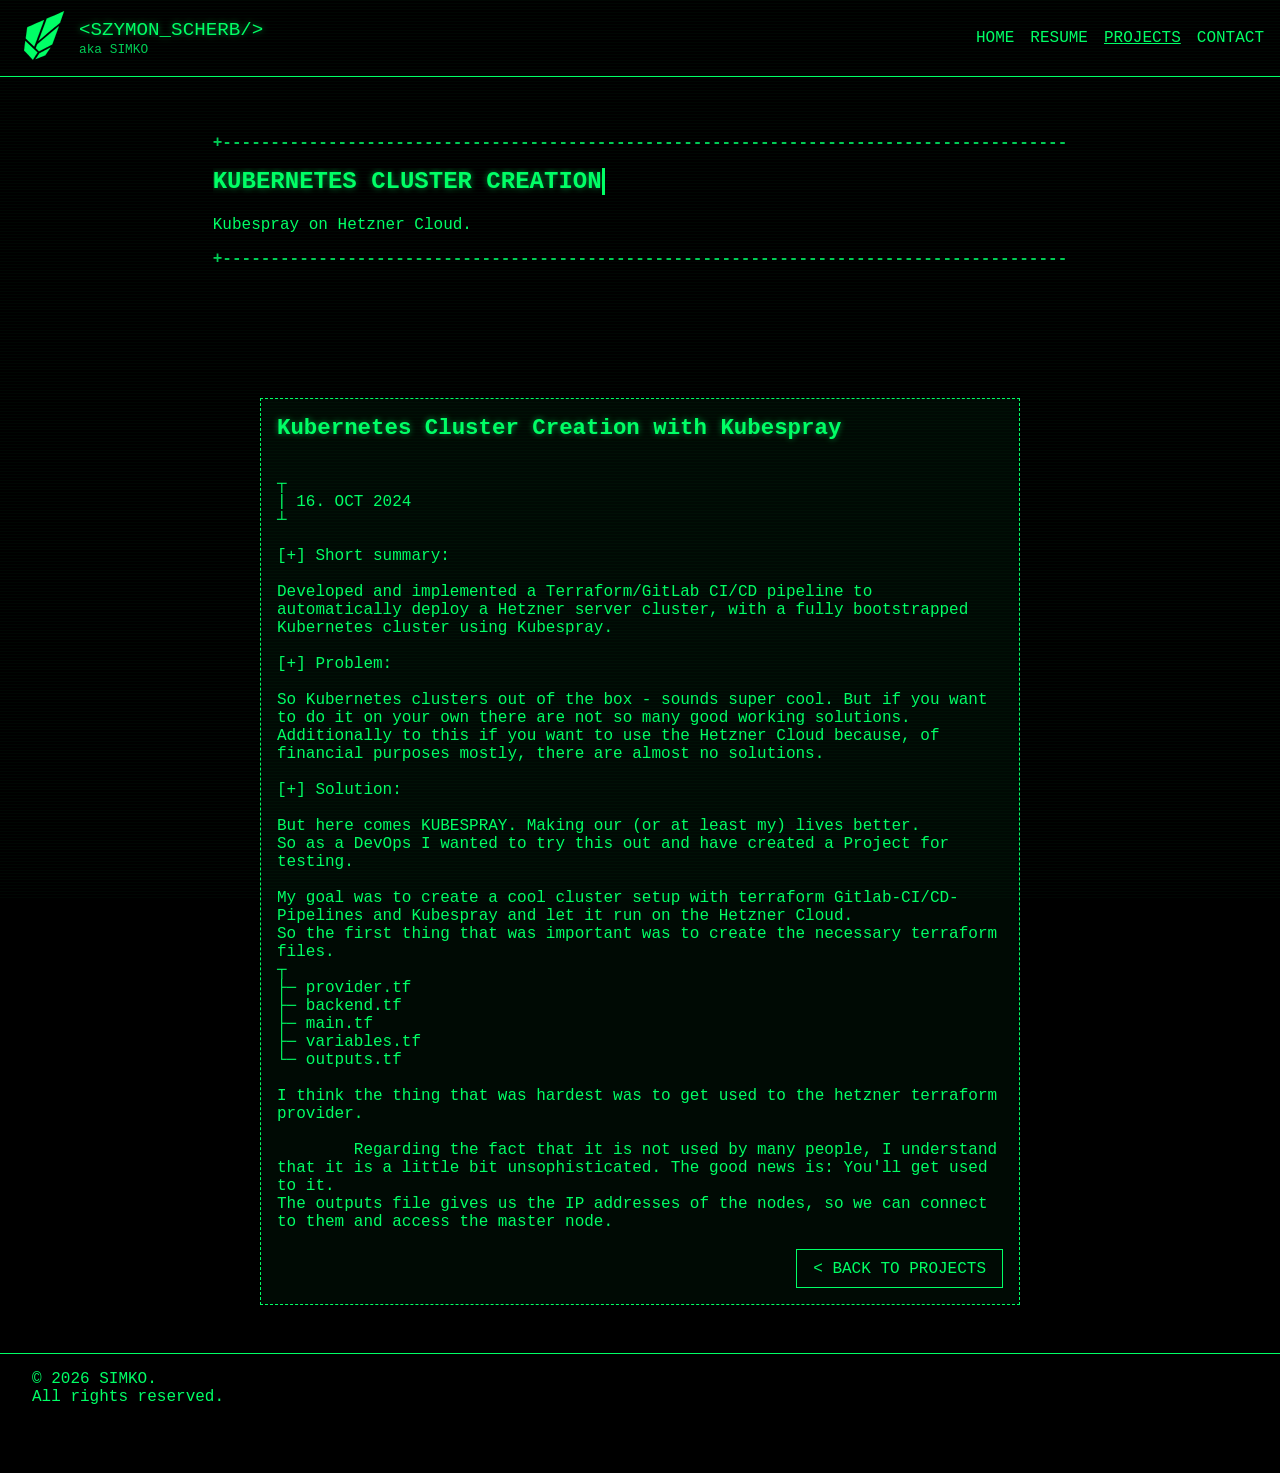
<file: projects/kubernetes-hetzner-cluster.html>
<!DOCTYPE html>
<html lang="en">
<head>
    <meta charset="UTF-8">
    <meta name="viewport" content="width=device-width, initial-scale=1.0">
    <title>KUBERNETES CLUSTER | PROJECTS</title>
    <link rel="stylesheet" href="../style.css">
    <link rel="icon" type="image/x-icon" href="../img/logo.svg">
    <link rel="canonical" href="https://s-i-m-k-o.github.io/web-app/projects/kubernetes-hetzner-cluster.html">
    <meta name="theme-color" content="#000">
    <meta name="description" content="Kubernetes cluster creation with Kubespray on Hetzner Cloud - project write-up by SIMKO.">
    <meta property="og:title" content="Kubernetes Cluster with Kubespray - SIMKO">
    <meta property="og:description" content="Kubernetes cluster creation with Kubespray on Hetzner Cloud - project write-up by SIMKO.">
    <meta property="og:type" content="website">
    <meta property="og:url" content="https://s-i-m-k-o.github.io/web-app/projects/kubernetes-hetzner-cluster.html">
    <meta property="og:image" content="https://s-i-m-k-o.github.io/web-app/img/simko-logo-og.jpg">
</head>
<body>
<header>
    <div class="header-left">
        <a href="../index.html"><img src="../img/logo.svg" alt="Logo"></a>
        <div class="header-text">
            <p class="site-title">&lt;SZYMON_SCHERB/&gt;</p>
            <p class="site-subtitle">aka SIMKO</p>
        </div>
    </div>
    <nav>
        <a href="../index.html">HOME</a>
        <a href="../resume.html">RESUME</a>
        <a href="../projects.html" class="active" aria-current="page">PROJECTS</a>
        <a href="../contact.html">CONTACT</a>
    </nav>
</header>

<section>
    <p class="ascii-divider">+----------------------------------------------------------------------------------------</p>
    <h1 class="typewriter" id="welcome-text">KUBERNETES CLUSTER CREATION</h1>
    <p>Kubespray on Hetzner Cloud.<br></p>
    <p class="ascii-divider">+----------------------------------------------------------------------------------------</p>
</section>
<br>

<section>
    <div class="project-card">
        <h2>Kubernetes Cluster Creation with Kubespray</h2>
        <br>
        <p>┬</p>
        <p>| 16. OCT 2024 </p>
        <p>┴</p>
        <br>
        <p>[+] Short summary:</p>
        <br>
        <p>Developed and implemented a Terraform/GitLab CI/CD pipeline to automatically deploy a Hetzner server cluster, with a fully bootstrapped Kubernetes cluster using Kubespray.</p>
        <br>
        <p>[+] Problem:</p>
        <br>
        <p>So Kubernetes clusters out of the box - sounds super cool. But if you want to do it on your own there are not so many good working solutions.</p>
        <p>Additionally to this if you want to use the Hetzner Cloud because, of financial purposes mostly, there are almost no solutions.</p>
        <br>
        <p>[+] Solution:</p>
        <br>
        <p>But here comes KUBESPRAY. Making our (or at least my) lives better.</p>
        <p>So as a DevOps I wanted to try this out and have created a Project for testing.</p>
        <br>
        <p>My goal was to create a cool cluster setup with terraform Gitlab-CI/CD-Pipelines and Kubespray and let it run on the Hetzner Cloud.</p>
        <p>So the first thing that was important was to create the necessary terraform files.</p>
        <p>┬</p>
        <p>├─ provider.tf   </p>
        <p>├─ backend.tf    </p>
        <p>├─ main.tf       </p>
        <p>├─ variables.tf  </p>
        <p>└─ outputs.tf    </p>
        <br>
        <p>I think the thing that was hardest was to get used to the hetzner terraform provider.<br>
        Regarding the fact that it is not used by many people, I understand that it is a little bit unsophisticated. The good news is: You'll get used to it.</p>
        <p>The outputs file gives us the IP addresses of the nodes, so we can connect to them and access the master node.</p>
        <br>
        <div class="row end">
            <a class="button" href="../projects.html">&lt; BACK TO PROJECTS</a>
        </div>
    </div>
</section>

<footer>
    <p>&copy; 2026 SIMKO. <br>All rights reserved.</p>
</footer>

</body>
</html>
</file>
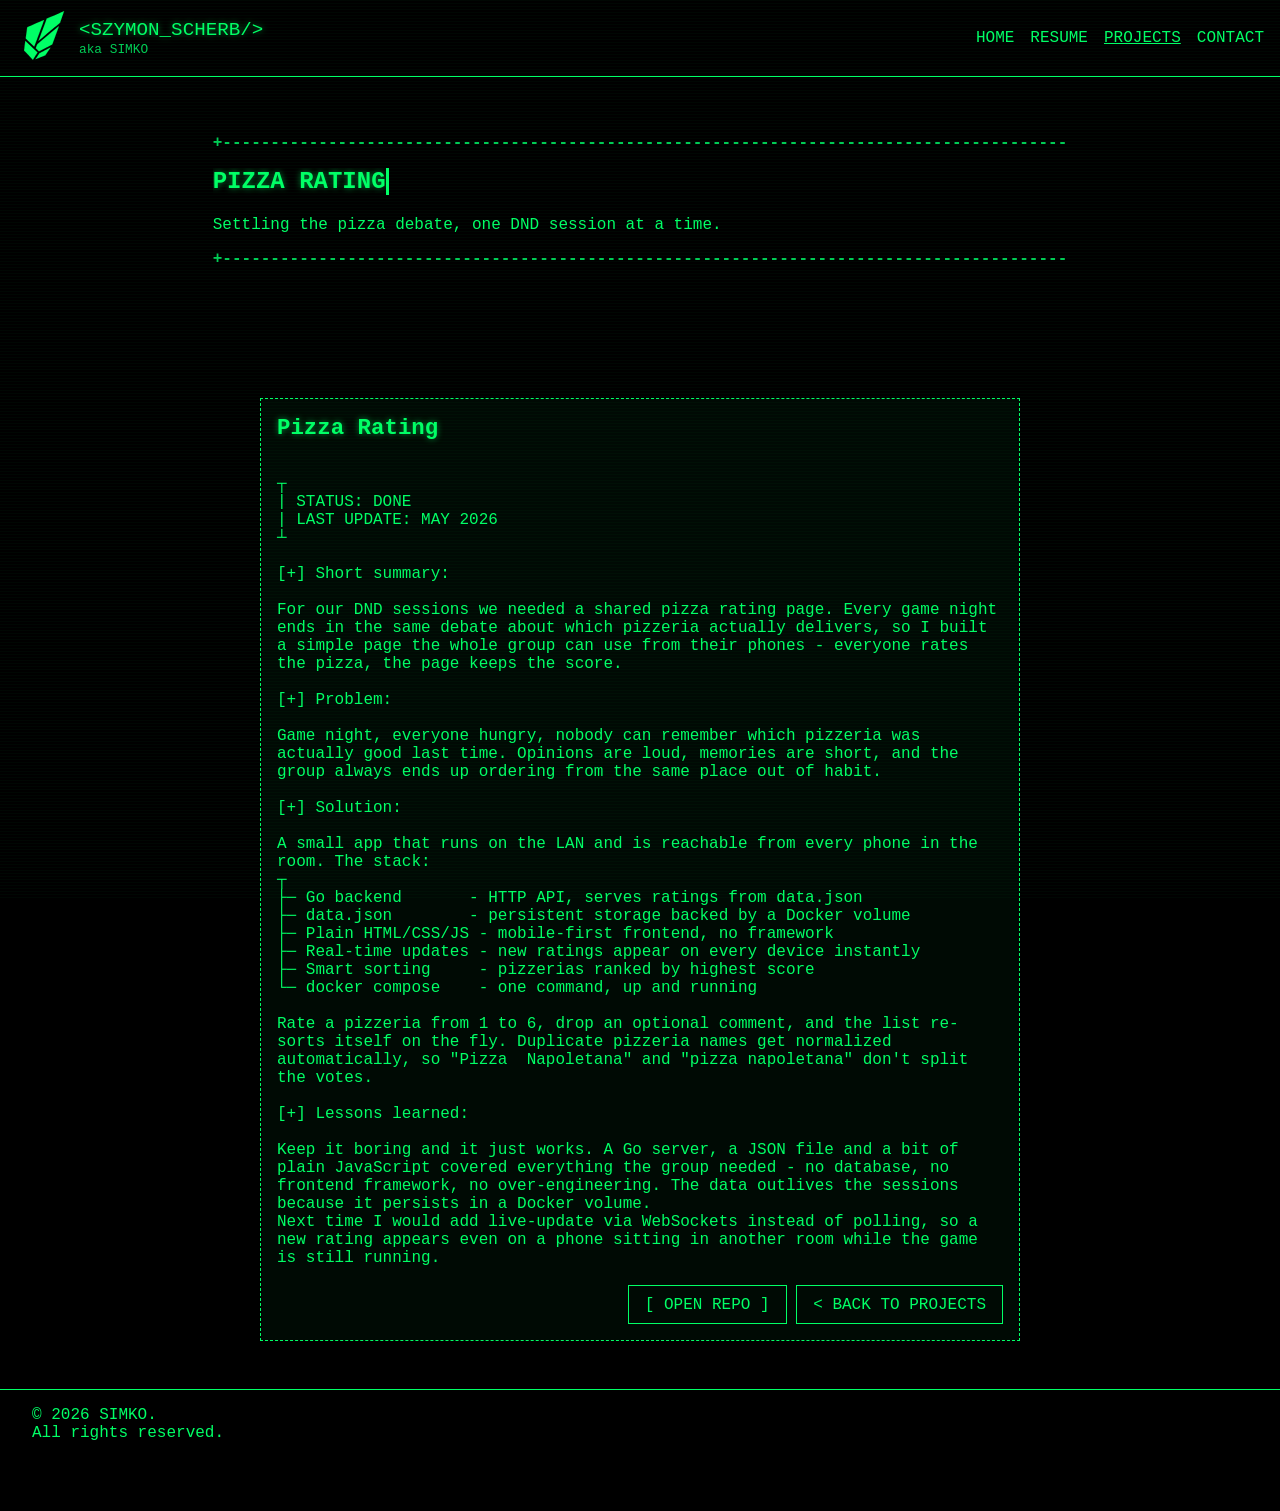
<file: projects/pizza-rating.html>
<!DOCTYPE html>
<html lang="en">
<head>
    <meta charset="UTF-8">
    <meta name="viewport" content="width=device-width, initial-scale=1.0">
    <title>PIZZA RATING | PROJECTS</title>
    <link rel="stylesheet" href="../style.css">
    <link rel="icon" type="image/x-icon" href="../img/logo.svg">
    <link rel="canonical" href="https://s-i-m-k-o.github.io/web-app/projects/pizza-rating.html">
    <meta name="theme-color" content="#000">
    <meta name="description" content="Pizza Rating - a LAN pizza rating page for DND sessions with Go backend, real-time updates and Docker - project write-up by SIMKO.">
    <meta property="og:title" content="Pizza Rating - SIMKO">
    <meta property="og:description" content="Pizza Rating - a LAN pizza rating page for DND sessions with Go backend, real-time updates and Docker - project write-up by SIMKO.">
    <meta property="og:type" content="website">
    <meta property="og:url" content="https://s-i-m-k-o.github.io/web-app/projects/pizza-rating.html">
    <meta property="og:image" content="https://s-i-m-k-o.github.io/web-app/img/simko-logo-og.jpg">
</head>
<body>
<header>
    <div class="header-left">
        <a href="../index.html"><img src="../img/logo.svg" alt="Logo"></a>
        <div class="header-text">
            <p class="site-title">&lt;SZYMON_SCHERB/&gt;</p>
            <p class="site-subtitle">aka SIMKO</p>
        </div>
    </div>
    <nav>
        <a href="../index.html">HOME</a>
        <a href="../resume.html">RESUME</a>
        <a href="../projects.html" class="active" aria-current="page">PROJECTS</a>
        <a href="../contact.html">CONTACT</a>
    </nav>
</header>

<section>
    <p class="ascii-divider">+----------------------------------------------------------------------------------------</p>
    <h1 class="typewriter" id="welcome-text">PIZZA RATING</h1>
    <p>Settling the pizza debate, one DND session at a time.<br></p>
    <p class="ascii-divider">+----------------------------------------------------------------------------------------</p>
</section>
<br>

<section>
    <div class="project-card">
        <h2>Pizza Rating</h2>
        <br>
        <p>┬</p>
        <p>| STATUS: DONE </p>
        <p>| LAST UPDATE: MAY 2026 </p>
        <p>┴</p>
        <br>
        <p>[+] Short summary:</p>
        <br>
        <p>For our DND sessions we needed a shared pizza rating page. Every game night ends in the same debate about which pizzeria actually delivers, so I built a simple page the whole group can use from their phones - everyone rates the pizza, the page keeps the score.</p>
        <br>
        <p>[+] Problem:</p>
        <br>
        <p>Game night, everyone hungry, nobody can remember which pizzeria was actually good last time. Opinions are loud, memories are short, and the group always ends up ordering from the same place out of habit.</p>
        <br>
        <p>[+] Solution:</p>
        <br>
        <p>A small app that runs on the LAN and is reachable from every phone in the room. The stack:</p>
        <p>┬</p>
        <p>├─ Go backend       - HTTP API, serves ratings from data.json</p>
        <p>├─ data.json        - persistent storage backed by a Docker volume</p>
        <p>├─ Plain HTML/CSS/JS - mobile-first frontend, no framework</p>
        <p>├─ Real-time updates - new ratings appear on every device instantly</p>
        <p>├─ Smart sorting     - pizzerias ranked by highest score</p>
        <p>└─ docker compose    - one command, up and running</p>
        <br>
        <p>Rate a pizzeria from 1 to 6, drop an optional comment, and the list re-sorts itself on the fly. Duplicate pizzeria names get normalized automatically, so "Pizza  Napoletana" and "pizza napoletana" don't split the votes.</p>
        <br>
        <p>[+] Lessons learned:</p>
        <br>
        <p>Keep it boring and it just works. A Go server, a JSON file and a bit of plain JavaScript covered everything the group needed - no database, no frontend framework, no over-engineering. The data outlives the sessions because it persists in a Docker volume.</p>
        <p>Next time I would add live-update via WebSockets instead of polling, so a new rating appears even on a phone sitting in another room while the game is still running.</p>
        <br>
        <div class="row end">
            <a class="button" href="https://github.com/S-I-M-K-O/pizza-rating" target="_blank" rel="noopener">[ OPEN REPO ]</a>
            <a class="button" href="../projects.html">&lt; BACK TO PROJECTS</a>
        </div>
    </div>
</section>

<footer>
    <p>&copy; 2026 SIMKO. <br>All rights reserved.</p>
</footer>

</body>
</html>
</file>
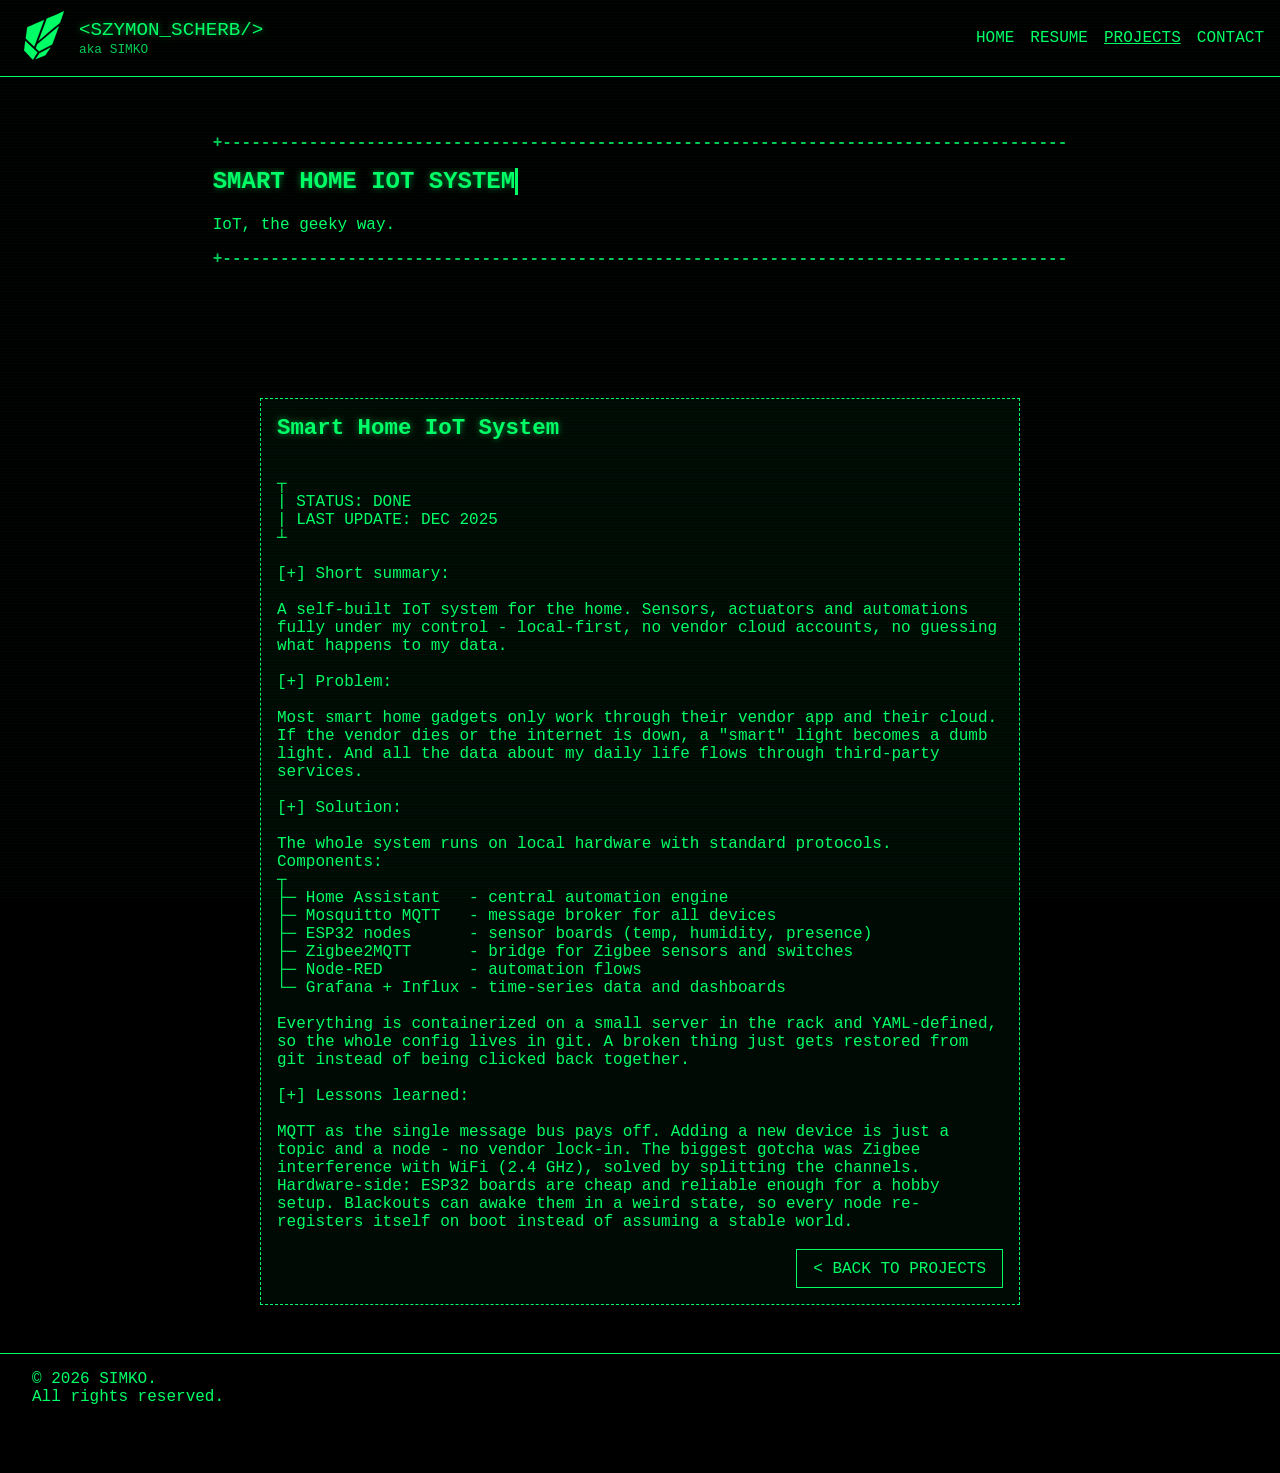
<file: projects/smart-home-iot.html>
<!DOCTYPE html>
<html lang="en">
<head>
    <meta charset="UTF-8">
    <meta name="viewport" content="width=device-width, initial-scale=1.0">
    <title>SMART HOME IOT SYSTEM | PROJECTS</title>
    <link rel="stylesheet" href="../style.css">
    <link rel="icon" type="image/x-icon" href="../img/logo.svg">
    <link rel="canonical" href="https://s-i-m-k-o.github.io/web-app/projects/smart-home-iot.html">
    <meta name="theme-color" content="#000">
    <meta name="description" content="Self-built, local-first smart home IoT system with MQTT, ESP32 and Home Assistant - project write-up by SIMKO.">
    <meta property="og:title" content="Smart Home IoT System - SIMKO">
    <meta property="og:description" content="Self-built, local-first smart home IoT system with MQTT, ESP32 and Home Assistant - project write-up by SIMKO.">
    <meta property="og:type" content="website">
    <meta property="og:url" content="https://s-i-m-k-o.github.io/web-app/projects/smart-home-iot.html">
    <meta property="og:image" content="https://s-i-m-k-o.github.io/web-app/img/simko-logo-og.jpg">
</head>
<body>
<header>
    <div class="header-left">
        <a href="../index.html"><img src="../img/logo.svg" alt="Logo"></a>
        <div class="header-text">
            <p class="site-title">&lt;SZYMON_SCHERB/&gt;</p>
            <p class="site-subtitle">aka SIMKO</p>
        </div>
    </div>
    <nav>
        <a href="../index.html">HOME</a>
        <a href="../resume.html">RESUME</a>
        <a href="../projects.html" class="active" aria-current="page">PROJECTS</a>
        <a href="../contact.html">CONTACT</a>
    </nav>
</header>

<section>
    <p class="ascii-divider">+----------------------------------------------------------------------------------------</p>
    <h1 class="typewriter" id="welcome-text">SMART HOME IOT SYSTEM</h1>
    <p>IoT, the geeky way.<br></p>
    <p class="ascii-divider">+----------------------------------------------------------------------------------------</p>
</section>
<br>

<section>
    <div class="project-card">
        <h2>Smart Home IoT System</h2>
        <br>
        <p>┬</p>
        <p>| STATUS: DONE </p>
        <p>| LAST UPDATE: DEC 2025 </p>
        <p>┴</p>
        <br>
        <p>[+] Short summary:</p>
        <br>
        <p>A self-built IoT system for the home. Sensors, actuators and automations fully under my control - local-first, no vendor cloud accounts, no guessing what happens to my data.</p>
        <br>
        <p>[+] Problem:</p>
        <br>
        <p>Most smart home gadgets only work through their vendor app and their cloud. If the vendor dies or the internet is down, a "smart" light becomes a dumb light. And all the data about my daily life flows through third-party services.</p>
        <br>
        <p>[+] Solution:</p>
        <br>
        <p>The whole system runs on local hardware with standard protocols. Components:</p>
        <p>┬</p>
        <p>├─ Home Assistant   - central automation engine</p>
        <p>├─ Mosquitto MQTT   - message broker for all devices</p>
        <p>├─ ESP32 nodes      - sensor boards (temp, humidity, presence)</p>
        <p>├─ Zigbee2MQTT      - bridge for Zigbee sensors and switches</p>
        <p>├─ Node-RED         - automation flows</p>
        <p>└─ Grafana + Influx - time-series data and dashboards</p>
        <br>
        <p>Everything is containerized on a small server in the rack and YAML-defined, so the whole config lives in git. A broken thing just gets restored from git instead of being clicked back together.</p>
        <br>
        <p>[+] Lessons learned:</p>
        <br>
        <p>MQTT as the single message bus pays off. Adding a new device is just a topic and a node - no vendor lock-in. The biggest gotcha was Zigbee interference with WiFi (2.4 GHz), solved by splitting the channels.</p>
        <p>Hardware-side: ESP32 boards are cheap and reliable enough for a hobby setup. Blackouts can awake them in a weird state, so every node re-registers itself on boot instead of assuming a stable world.</p>
        <br>
        <div class="row end">
            <a class="button" href="../projects.html">&lt; BACK TO PROJECTS</a>
        </div>
    </div>
</section>

<footer>
    <p>&copy; 2026 SIMKO. <br>All rights reserved.</p>
</footer>

</body>
</html>
</file>
<file: style.css>
/* === GLOBAL RESET === */
* {
    margin: 0;
    padding: 0;
    box-sizing: border-box;
}

html {
    overflow-y: scroll;
    overflow-x: hidden;
}

/* === BODY === */
body {
    background-color: #000;
    color: #00ff66;
    font-family: monospace, monospace;
    padding-top: 70px; /* space for fixed header */
    overflow-x: hidden;
    min-height: 100vh;
    display: flex;
    flex-direction: column;
    /* keep long words, URLs and emails from overflowing the viewport */
    overflow-wrap: break-word;
    word-wrap: break-word;
}

p, a, h1, h2, h3, h5, li, span {
    overflow-wrap: break-word;
    word-wrap: break-word;
}

/* never let a graphic blow past the narrowest screens */
img {
    max-width: 100%;
    height: auto;
}

/* Geeky touch: green text selection */
::selection {
    background: #00ff66;
    color: #000;
}

/* Subtle CRT scanline overlay */
body::before {
    content: "";
    position: fixed;
    inset: 0;
    pointer-events: none;
    z-index: 9999;
    background: repeating-linear-gradient(
        to bottom,
        rgba(0, 255, 102, 0.028) 0,
        rgba(0, 255, 102, 0.028) 1px,
        transparent 1px,
        transparent 3px
    );
}

/* === HEADER === */
header {
    position: fixed;
    top: 0;
    left: 0;
    width: 100%;
    padding: 0.5rem 1rem;
    border-bottom: 1px solid #00ff66;
    display: flex;
    justify-content: space-between;
    align-items: center;
    background-color: #000;
    z-index: 1000;
}

.header-left {
    display: flex;
    align-items: center;
    gap: 0.5rem;
    min-width: 0;
}

.header-left img {
    height: 55px;
    width: auto;
    color: #00ff66;
}

.header-left a:hover img {
    filter: drop-shadow(0 0 6px rgba(0, 255, 102, 0.7));
}

.header-text {
    display: flex;
    flex-direction: column;
    line-height: 1.2;
}
.site-title {
    margin: 0;
    font-size: 1.2rem;
    text-shadow: 0 0 6px rgba(0, 255, 102, 0.5);
}
.site-subtitle {
    margin: 0;
    font-size: 0.8rem;
    color: #00cc55;
}

nav {
    display: flex;
    align-items: center;
    flex-shrink: 0;
    flex-wrap: wrap;
    gap: 0;
}
nav a {
    color: #00ff66;
    margin-left: 1rem;
    text-decoration: none;
    white-space: nowrap;
}
nav a:hover,
nav a:focus {
    color: #ffff66;
    text-shadow: 0 0 8px #ffff66;
}
nav a.active {
    text-decoration: underline;
}

/* Typing effect with disappearing cursor */
.typewriter {
    overflow: hidden;
    border-right: .15em solid #00ff66;
    white-space: nowrap;
    display: inline-block;
    animation: typing 3s steps(30, end), blink-caret .75s step-end infinite;
}
@keyframes typing {
    from { width: 0 }
    to { width: 100% }
}
@keyframes blink-caret {
    from, to { border-color: transparent }
    50% { border-color: #00ff66; }
}

/* === SECTIONS === */
section {
    max-width: 900px;
    margin: 2rem auto;
    padding: 1rem;
}

h1, h2 {
    text-shadow: 0 0 6px rgba(0, 255, 102, 0.55);
}

section > h1,
h2 {
    font-size: 1.5rem;
    margin-bottom: 1rem;
}

.ascii-divider {
    color: #00cc55;
    margin: 1rem 0;
    font-weight: bold;
    /* long ASCII lines must never force the page wider than the viewport */
    max-width: 100%;
    white-space: nowrap;
    overflow: hidden;
}

/* === TERMINAL FLAIR === */
.prompt {
    color: #ffff66;
    margin: 0 0 0.6rem 0;
}
.prompt::after {
    content: "\2588";
    color: #00ff66;
    margin-left: 0.25em;
    animation: blink-caret 0.75s step-end infinite;
}
.ok {
    color: #00cc55;
    margin-right: 0.4em;
}

/* === LAYOUT HELPERS === */
.row {
    display: flex;
    align-items: center;
    gap: 0.6rem;
    flex-wrap: wrap;
}
.row.end {
    justify-content: flex-end;
}

/* === PROJECT LIST === */
.project-card {
    max-width: 760px;
    padding: 1rem;
    border: 1px dashed #00ff66;
    background: rgba(0, 255, 102, 0.04);
}
.project-card h2 {
    font-size: 1.4rem;
}
.project-card p {
    white-space: pre-wrap;
}

.project-list {
    display: flex;
    flex-direction: column;
    gap: 0.8rem;
    list-style: none;
    padding: 0;
}
.project-item {
    display: flex;
    justify-content: space-between;
    align-items: center;
    gap: 0.5rem;
    border-bottom: 1px dotted #00ff66;
    padding-bottom: 0.5rem;
}
.project-item span {
    flex: 1;
}
.project-item i {
    font-style: normal;
    color: #00cc55;
    font-size: 0.85em;
}
.project-item .button {
    min-width: 100px;
    text-align: center;
}

/* === RESUME === */
section.resume {
    max-width: 1024px;
    padding: 1rem 1.5rem;
    border: 1px dashed #00ff66;
    background: rgba(0, 255, 102, 0.04);
}
.resume h2 {
    margin: 0 0 1.2rem 0;
    font-size: 1.4rem;
    padding-bottom: 0.5rem;
    border-bottom: 1px dotted #00ff66;
}
.resume h3 {
    margin: 1.8rem 0 0.9rem 0;
}
.resume p {
    margin: 0 0 0.45rem 0;
    white-space: pre-wrap;
}

/* === BUTTONS === */
.button {
    display: inline-block;
    padding: 0.6rem 1rem;
    background: transparent;
    border: 1px solid #00ff66;
    color: #00ff66;
    text-decoration: none;
    transition: all 0.3s ease;
}
.button:hover,
.button:focus {
    border-color: #ffff66;
    color: #ffff66;
    text-shadow: 0 0 8px #ffff66;
    box-shadow: 0 0 10px rgba(255, 255, 102, 0.25);
}

/* keyboard navigation must always have a visible focus ring */
:focus-visible {
    outline: 2px solid #ffff66;
    outline-offset: 2px;
}

/* === FOOTER === */
footer {
    width: 100%;
    margin-top: auto;
    padding: 1rem 2rem;
    border-top: 1px solid #00ff66;
    display: flex;
    justify-content: space-between;
    align-items: center;
    gap: 0.5rem;
    flex-wrap: wrap;
    background-color: #000;
}

/* === RESPONSIVE / MOBILE (readable mode) === */
@media (max-width: 700px) {
    body {
        padding-top: 110px; /* space for stacked header */
    }

    header {
        padding: 0.4rem 0.75rem;
        flex-direction: column;
    }

    .header-left {
        justify-content: center;
        width: 100%;
        min-width: 0;
    }
    .header-left img {
        height: 38px;
        flex-shrink: 0;
    }
    .header-text {
        min-width: 0;
    }
    .site-title {
        font-size: 1rem;
        white-space: nowrap;
        overflow: hidden;
        text-overflow: ellipsis;
    }
    .site-subtitle {
        font-size: 0.7rem;
    }

    nav {
        margin-top: 0.3rem;
        justify-content: center;
        width: 100%;
    }
    nav a {
        margin: 0.3rem 0.35rem;
        padding: 0.4rem 0.5rem;
        font-size: 0.85rem;
        white-space: nowrap;
    }

    .button {
        padding: 0.75rem 1rem;
        max-width: 100%;
        text-align: center;
    }

    section > h1,
    h2 {
        font-size: 1.15rem;
    }

    section {
        margin: 1.5rem auto;
        padding: 0.75rem 1rem;
        width: 100%;
    }

    /* keep ascii lines from causing horizontal scroll */
    .ascii-divider {
        font-size: 0.7rem;
    }

    /* stop fixed-width typing, let text wrap */
    .typewriter {
        animation: none;
        white-space: normal;
        border-right: none;
        width: 100%;
    }

    .row .button,
    .project-item .button {
        min-width: 0;
    }
    .row.end {
        justify-content: flex-start;
    }

    .project-item {
        flex-direction: column;
        align-items: stretch;
    }
    .project-item .button {
        align-self: flex-end;
    }

    footer {
        flex-direction: column;
        gap: 0.2rem;
        text-align: center;
    }
}

/* very narrow phones: tighten header and dividers even more */
@media (max-width: 480px) {
    nav a {
        font-size: 0.78rem;
        padding: 0.35rem 0.4rem;
        margin: 0.25rem 0.2rem;
    }
    .site-title {
        font-size: 0.9rem;
    }
    .header-left img {
        height: 32px;
    }
    .ascii-divider {
        font-size: 0.55rem;
    }
}

/* === ACCESSIBILITY: reduced motion === */
@media (prefers-reduced-motion: reduce) {
    .typewriter,
    .prompt::after {
        animation: none !important;
    }
    .typewriter {
        border-right: none;
        white-space: normal;
        width: 100%;
    }
}
</file>
